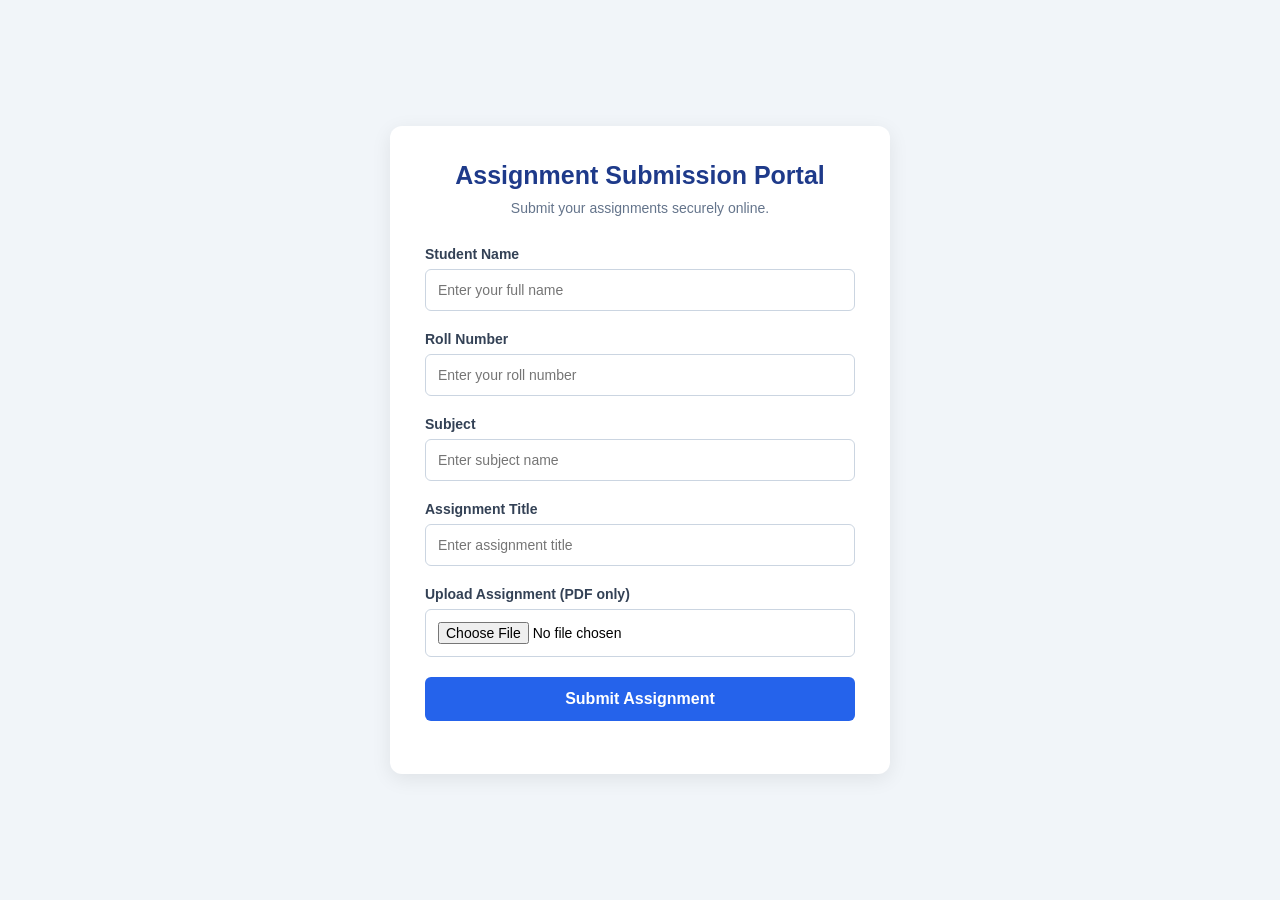
<file: index.html>
<!DOCTYPE html>
<html lang="en">
<head>
    <meta charset="UTF-8">
    <meta name="viewport" content="width=device-width, initial-scale=1.0">
    <title>Student Assignment Submission</title>
    <link rel="stylesheet" href="style.css">
</head>
<body>

    <div class="container">
        <div class="header">
            <h1>Assignment Submission Portal</h1>
            <p>Submit your assignments securely online.</p>
        </div>

        <form id="submissionForm">

            <label for="studentName">Student Name</label>
            <input type="text" id="studentName" placeholder="Enter your full name" required>

            <label for="rollNumber">Roll Number</label>
            <input type="text" id="rollNumber" placeholder="Enter your roll number" required>

            <label for="subject">Subject</label>
            <input type="text" id="subject" placeholder="Enter subject name" required>

            <label for="assignmentTitle">Assignment Title</label>
            <input type="text" id="assignmentTitle" placeholder="Enter assignment title" required>

            <label for="file">Upload Assignment (PDF only)</label>
            <input type="file" id="file" accept=".pdf,application/pdf" required>

            <button type="submit" id="submitButton">Submit Assignment</button>

            <p id="message"></p>

        </form>
    </div>

    <script src="script.js"></script>
</body>
</html>
</file>
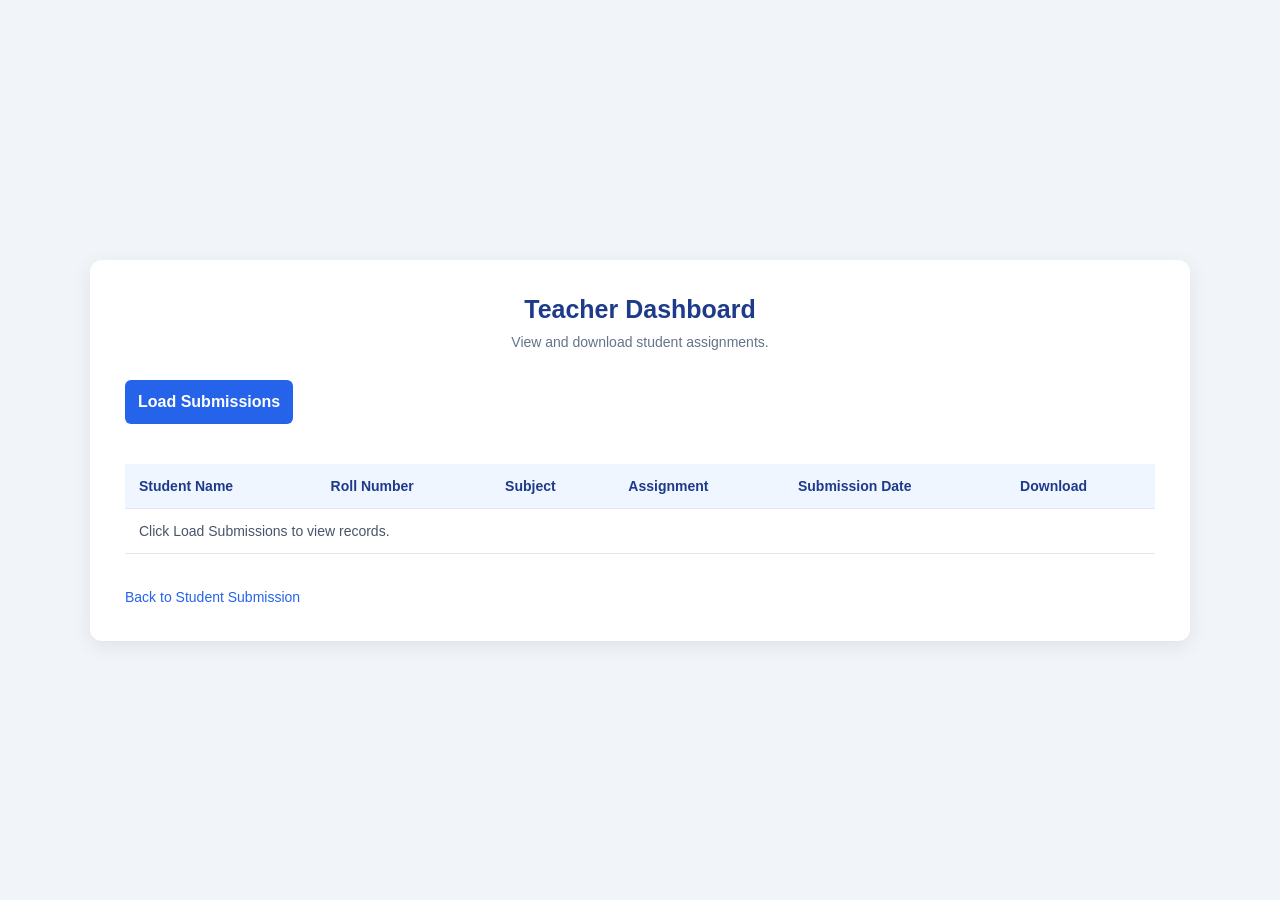
<file: teacher.html>
<!DOCTYPE html>
<html lang="en">
<head>
    <meta charset="UTF-8">
    <meta name="viewport" content="width=device-width, initial-scale=1.0">
    <title>Teacher Dashboard</title>
    <link rel="stylesheet" href="style.css">
</head>
<body>

    <div class="container dashboard">
        <div class="header">
            <h1>Teacher Dashboard</h1>
            <p>View and download student assignments.</p>
        </div>

        <button id="loadButton">Load Submissions</button>

        <p id="dashboardMessage"></p>

        <div class="table-container">
            <table>
                <thead>
                    <tr>
                        <th>Student Name</th>
                        <th>Roll Number</th>
                        <th>Subject</th>
                        <th>Assignment</th>
                        <th>Submission Date</th>
                        <th>Download</th>
                    </tr>
                </thead>
                <tbody id="submissionTable">
                    <tr>
                        <td colspan="6">Click Load Submissions to view records.</td>
                    </tr>
                </tbody>
            </table>
        </div>

        <a href="index.html">Back to Student Submission</a>
    </div>

    <script src="teacher.js"></script>
</body>
</html>
</file>
<file: style.css>
* {
    margin: 0;
    padding: 0;
    box-sizing: border-box;
}

body {
    font-family: Arial, sans-serif;
    background: #f1f5f9;
    min-height: 100vh;
    display: flex;
    justify-content: center;
    align-items: center;
    padding: 30px 15px;
}

.container {
    background: white;
    width: 100%;
    max-width: 500px;
    padding: 35px;
    border-radius: 12px;
    box-shadow: 0 5px 20px rgba(0, 0, 0, 0.08);
}

.header {
    text-align: center;
    margin-bottom: 30px;
}

.header h1 {
    color: #1e3a8a;
    font-size: 25px;
    margin-bottom: 10px;
}

.header p {
    color: #64748b;
    font-size: 14px;
}

form {
    display: flex;
    flex-direction: column;
}

label {
    font-weight: bold;
    color: #334155;
    margin-bottom: 7px;
    font-size: 14px;
}

input {
    padding: 12px;
    border: 1px solid #cbd5e1;
    border-radius: 6px;
    margin-bottom: 20px;
    font-size: 14px;
    width: 100%;
}

input:focus {
    outline: none;
    border-color: #2563eb;
}

button {
    background: #2563eb;
    color: white;
    border: none;
    padding: 13px;
    border-radius: 6px;
    font-size: 16px;
    font-weight: bold;
    cursor: pointer;
    transition: background 0.2s;
}

button:hover {
    background: #1d4ed8;
}

button:disabled {
    background: #94a3b8;
    cursor: not-allowed;
}

#message {
    margin-top: 18px;
    text-align: center;
    font-size: 14px;
    font-weight: bold;
}


/* Teacher Dashboard */

.dashboard {
    max-width: 1100px;
}

.dashboard .header h1 {
    color: #1e3a8a;
}

#loadButton {
    margin-bottom: 20px;
}

.table-container {
    width: 100%;
    overflow-x: auto;
    margin: 20px 0;
}

table {
    width: 100%;
    border-collapse: collapse;
    font-size: 14px;
    min-width: 750px;
}

th, td {
    padding: 14px;
    border-bottom: 1px solid #e2e8f0;
    text-align: left;
}

th {
    background: #eff6ff;
    color: #1e3a8a;
}

td {
    color: #475569;
}

tr:hover td {
    background: #f8fafc;
}

.download-link {
    color: #2563eb;
    text-decoration: none;
    font-weight: bold;
}

.download-link:hover {
    text-decoration: underline;
}

#dashboardMessage {
    margin-top: 15px;
    font-size: 14px;
    font-weight: bold;
}

.dashboard > a {
    display: inline-block;
    margin-top: 15px;
    color: #2563eb;
    text-decoration: none;
    font-size: 14px;
}
</file>
